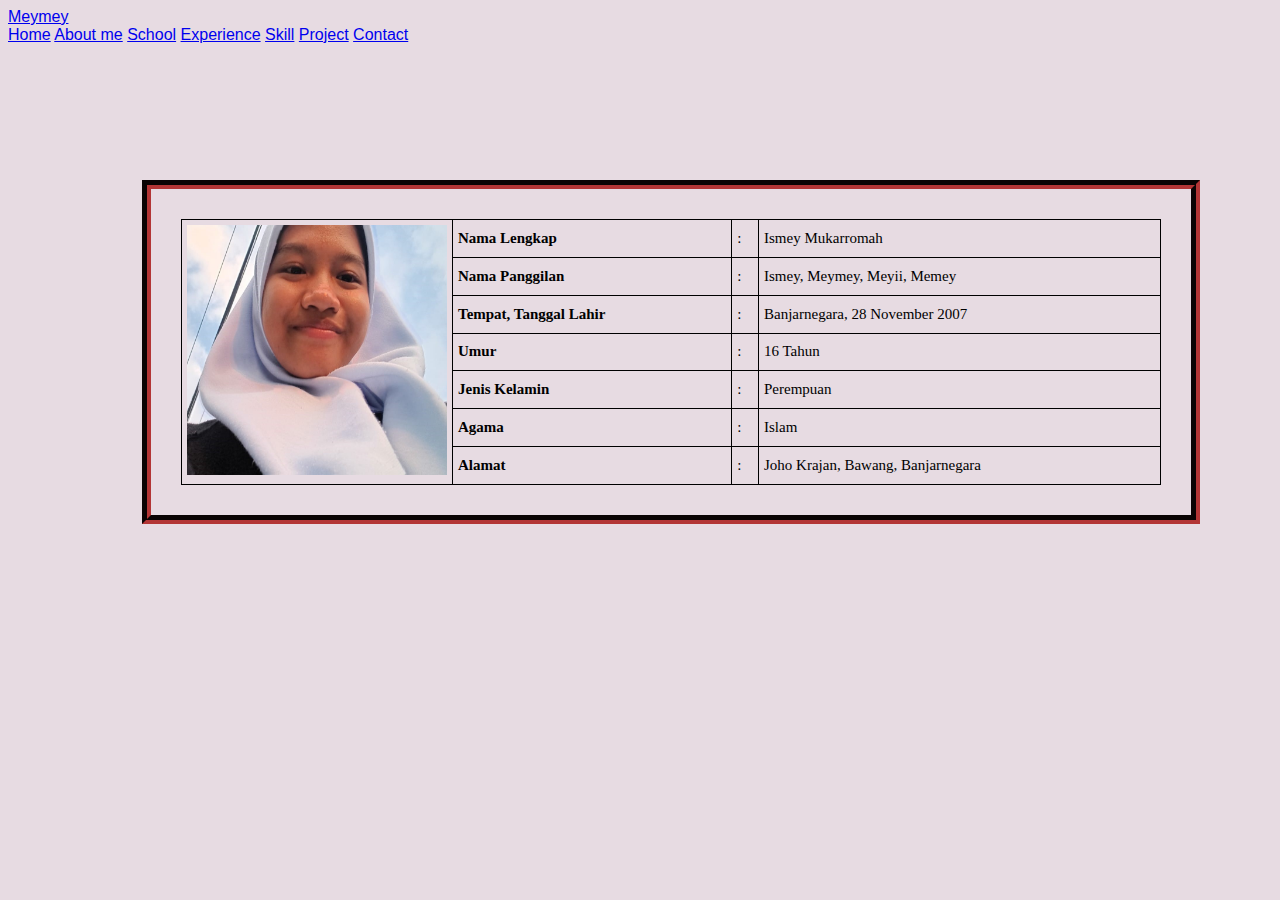
<file: aboutme.html>
<!doctype html>
<html lang="en">
<head>
    <meta charset="UTF-8">
    <meta name="viewport" content="width=device-width, initial-scale=1.0">
    <link rel="stylesheet" href="AboutMe.css">
    <!-- CSS YANG LAIN! -->
    <link href="AboutMe.css" rel="stylesheet">
    <link rel="stylesheet" href="style.css"/>
    <title>About Me</title>
</head>
<body>
    <header>
        <a href="#" class="logo">Meymey</a>
            <nav>
            <a href="index.html">Home</a>
            <a href="aboutme.html" class="active">About me</a>
            <a href="school.html" >School</a>
            <a href="experience.html" >Experience</a>
            <a href="skill.html" >Skill</a>
            <a href="project.html" >Project</a>
            <a href="contact.html" >Contact </a>
            </nav>
    </header>
        <form action="#" style="width: 1000px"class="posisi";>
        <fieldset class="h">
        <table style="width: 980px;">
            <tr>
                <td rowspan="10" width="20px">
                    <img src="image/akuJuga.jpg" width="260px" height="250px"/>
                </td>
            </tr>
            <tr>
                <td><b>Nama Lengkap</b></td>
                <td>:</td>
                <td>Ismey Mukarromah</td>
            </tr>
            <tr>
                <td><b>Nama Panggilan</b></td>
                <td>:</td>
                <td>Ismey, Meymey, Meyii, Memey</td>
            </tr>
            <tr>
                <td><b>Tempat, Tanggal Lahir</b></td>
                <td>:</td>
                <td>Banjarnegara, 28 November 2007</td>
            </tr>
            <tr>
                <td><b>Umur</b></td>
                <td>:</td>
                <td>16 Tahun</td>
            </tr>
            <tr>
                <td><b>Jenis Kelamin</b></td>
                <td>:</td>
                <td>Perempuan</td>
            </tr>
            <tr>
                <td><b>Agama</b></td>
                <td>:</td>
                <td>Islam</td>
            </tr>
            <tr>
                <td><b>Alamat</b></td>
                <td>:</td>
                <td>Joho Krajan, Bawang, Banjarnegara</td>
            </tr>
        </table>
        </fieldset>
        </form>
</body>
 </html>
</file>
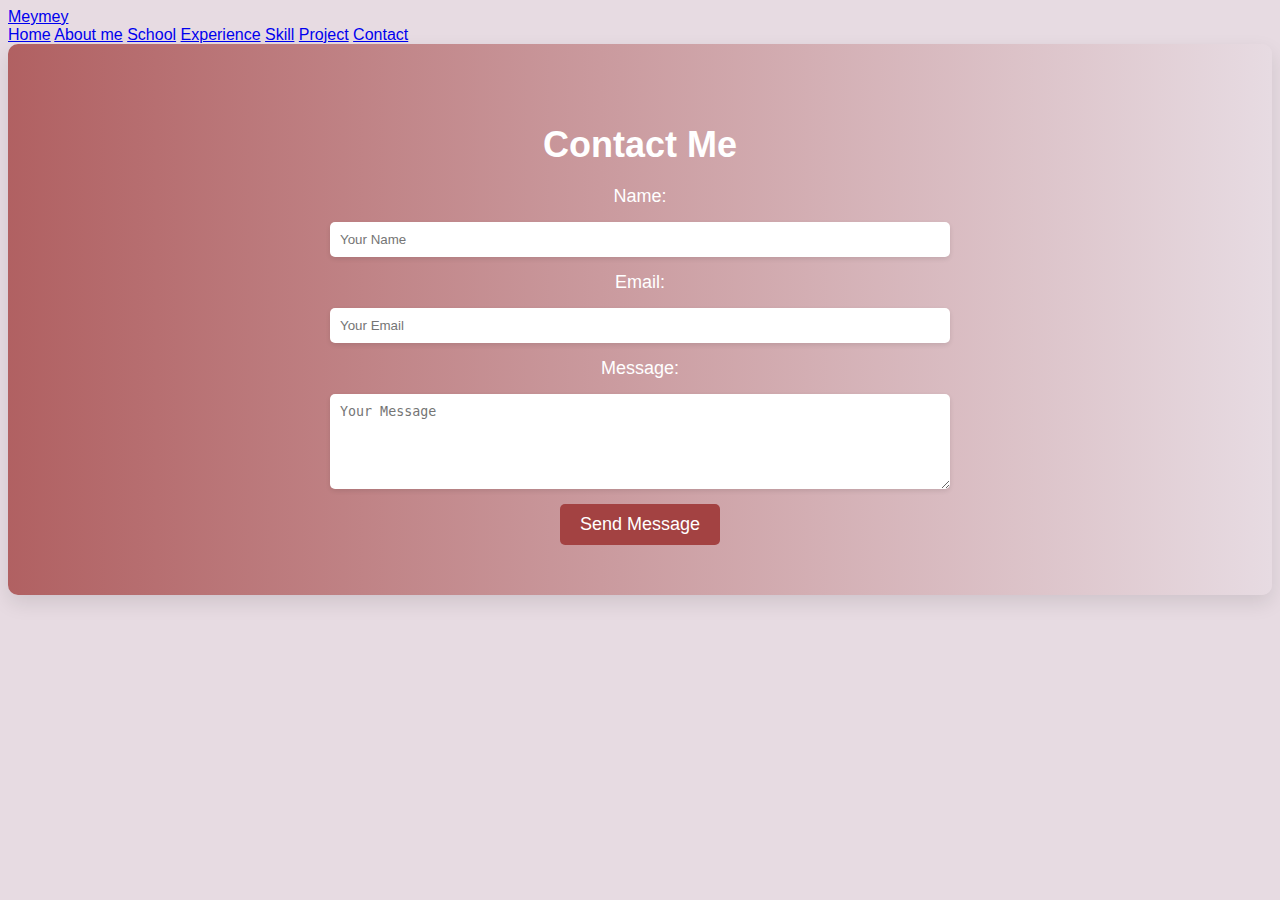
<file: contact.html>
<!DOCTYPE html>
<html lang="en">
<head>
    <meta charset="UTF-8">
    <meta name="viewport" content="width=device-width, initial-scale=1.0">
    <link rel="stylesheet" href="style.css">
    <link rel="stylesheet" href="contact.css">
    <link rel="stylesheet" href="https://cdnjs.cloudflare.com/ajax/libs/font-awesome/6.0.0-beta3/css/all.min.css">
    <title>Contact</title>
</head>
<body>
    <header>
        <a href="#" class="logo">Meymey</a>
        <nav>
            <a href="index.html">Home</a>
            <a href="aboutme.html">About me</a>
            <a href="school.html">School</a>
            <a href="experience.html">Experience</a>
            <a href="skill.html">Skill</a>
            <a href="project.html">Project</a>
            <a href="contact.html" class="active">Contact</a>
        </nav>
    </header>

    <section class="contact-section">
        <h2>Contact Me</h2>
        <form class="contact-form">
            <label for="name">Name:</label>
            <input type="text" id="name" name="name" required placeholder="Your Name">

            <label for="email">Email:</label>
            <input type="email" id="email" name="email" required placeholder="Your Email">

            <label for="message">Message:</label>
            <textarea id="message" name="message" rows="5" required placeholder="Your Message"></textarea>

            <button type="submit">Send Message</button>
        </form>
    </section>
</body>
</html>
</file>
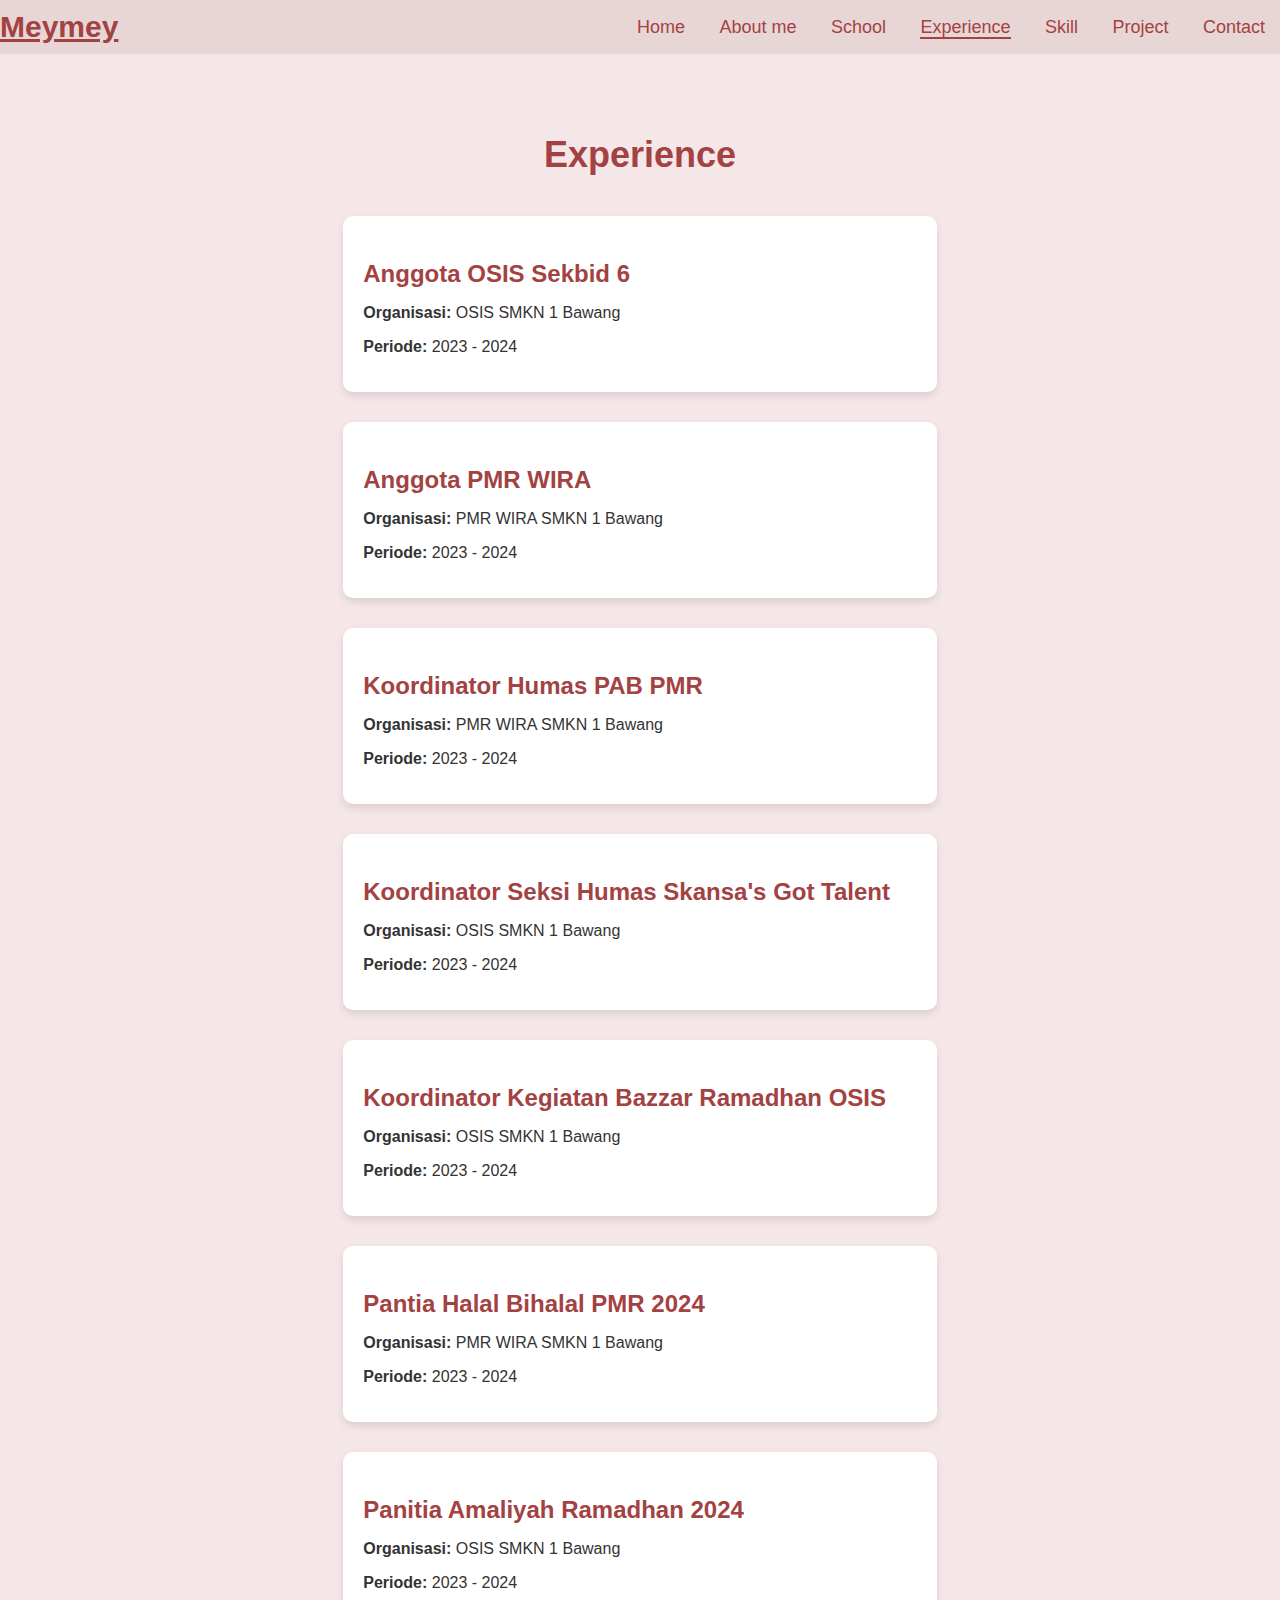
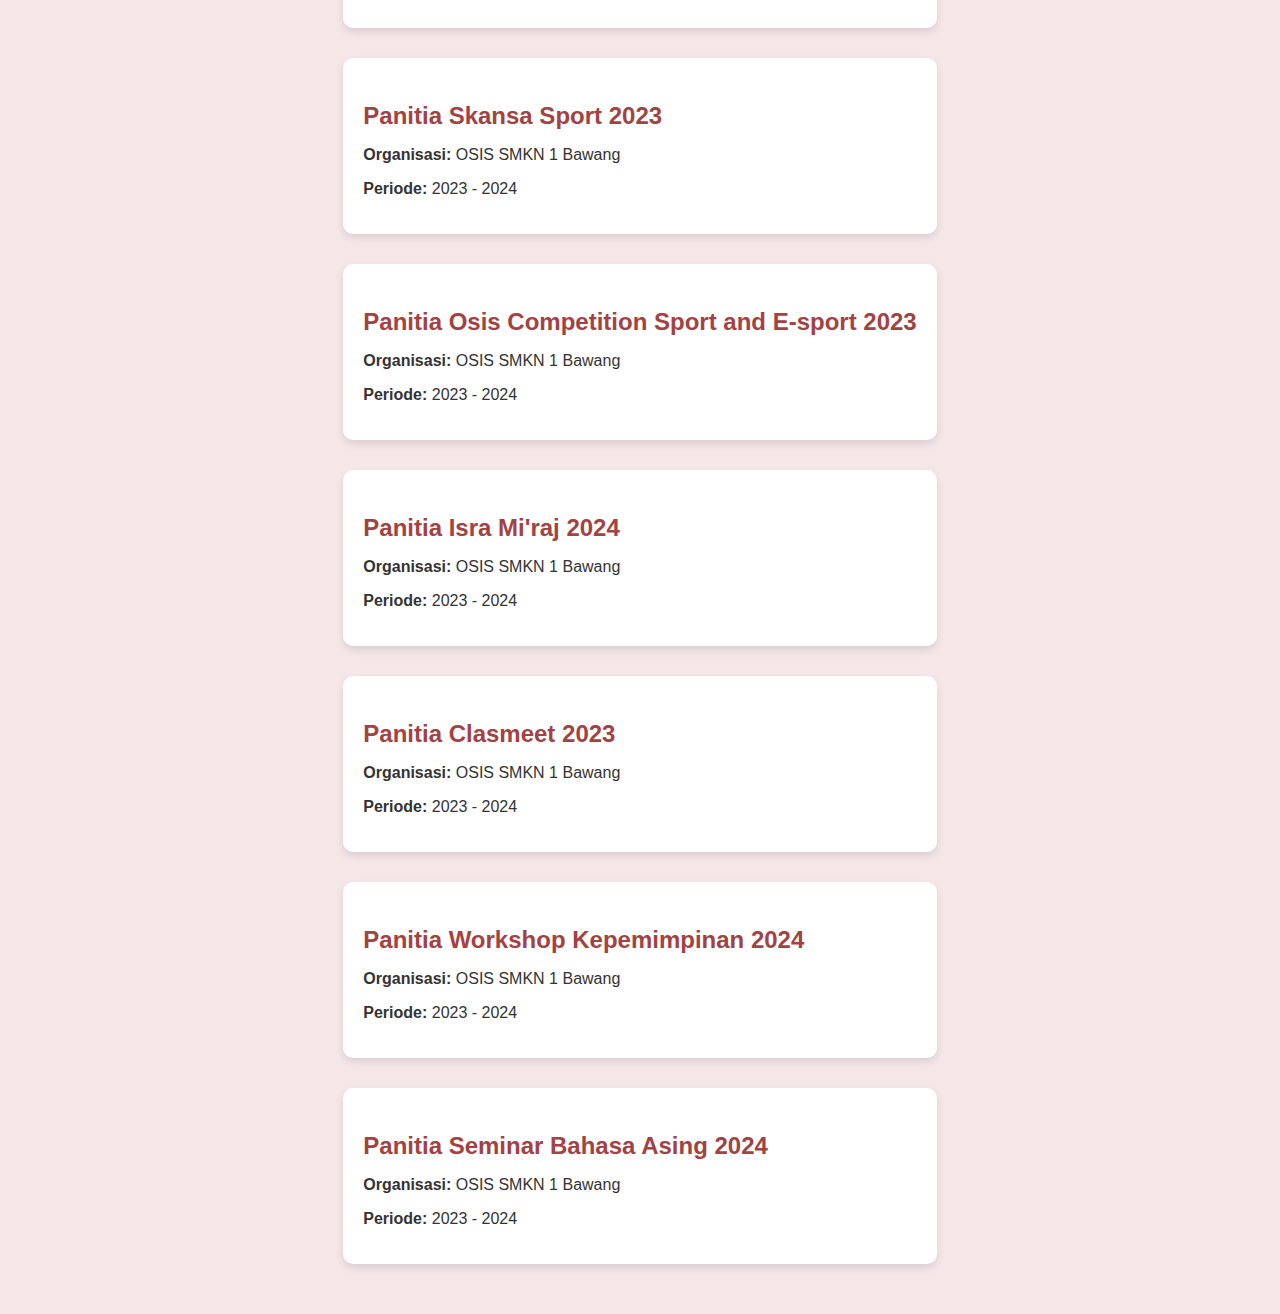
<file: experience.html>
<!DOCTYPE html>
<html lang="en">
<head>
    <meta charset="UTF-8">
    <meta name="viewport" content="width=device-width, initial-scale=1.0">
    <link rel="stylesheet" href="experience.css">
    <link rel="stylesheet" href="style.css">
    <title>Experience</title>
</head>
<body>
    <header>
        <a href="#" class="logo">Meymey</a>
        <nav>
            <a href="index.html">Home</a>
            <a href="aboutme.html">About me</a>
            <a href="school.html" >School</a>
            <a href="experience.html" class="active">Experience</a>
            <a href="skill.html" >Skill</a>
            <a href="project.html" >Project</a>
            <a href="contact.html" >Contact </a>
        </nav>
    </header>

    <section class="experience-section">
        <h2>Experience</h2>
        <div class="experience-container">
            <div class="experience-item">
                <h3>Anggota OSIS Sekbid 6</h3>
                <p><strong>Organisasi:</strong> OSIS SMKN 1 Bawang</p>
                <p><strong>Periode:</strong> 2023 - 2024</p>
            </div>
            <div class="experience-item">
                <h3>Anggota PMR WIRA</h3>
                <p><strong>Organisasi:</strong> PMR WIRA SMKN 1 Bawang</p>
                <p><strong>Periode:</strong> 2023 - 2024</p>
            </div>
            <div class="experience-item">
                <h3>Koordinator Humas PAB PMR</h3>
                <p><strong>Organisasi:</strong> PMR WIRA SMKN 1 Bawang</p>
                <p><strong>Periode:</strong> 2023 - 2024</p>
            </div>
            <div class="experience-item">
                <h3>Koordinator Seksi Humas Skansa's Got Talent</h3>
                <p><strong>Organisasi:</strong> OSIS SMKN 1 Bawang</p>
                <p><strong>Periode:</strong> 2023 - 2024</p>
            </div>
            <div class="experience-item">
                <h3>Koordinator Kegiatan Bazzar Ramadhan OSIS</h3>
                <p><strong>Organisasi:</strong> OSIS SMKN 1 Bawang</p>
                <p><strong>Periode:</strong> 2023 - 2024</p>
            </div>
            <div class="experience-item">
                <h3>Pantia Halal Bihalal PMR 2024</h3>
                <p><strong>Organisasi:</strong> PMR WIRA SMKN 1 Bawang</p>
                <p><strong>Periode:</strong> 2023 - 2024</p>
            </div>
            <div class="experience-item">
                <h3>Panitia Amaliyah Ramadhan 2024</h3>
                <p><strong>Organisasi:</strong> OSIS SMKN 1 Bawang</p>
                <p><strong>Periode:</strong> 2023 - 2024</p>
            </div>
            <div class="experience-item">
                <h3>Panitia Skansa Sport 2023</h3>
                <p><strong>Organisasi:</strong> OSIS SMKN 1 Bawang</p>
                <p><strong>Periode:</strong> 2023 - 2024</p>
            </div>
            <div class="experience-item">
                <h3>Panitia Osis Competition Sport and E-sport 2023</h3>
                <p><strong>Organisasi:</strong> OSIS SMKN 1 Bawang</p>
                <p><strong>Periode:</strong> 2023 - 2024</p>
            </div>
            <div class="experience-item">
                <h3>Panitia Isra Mi'raj 2024</h3>
                <p><strong>Organisasi:</strong> OSIS SMKN 1 Bawang</p>
                <p><strong>Periode:</strong> 2023 - 2024</p>
            </div>
            <div class="experience-item">
                <h3>Panitia Clasmeet 2023</h3>
                <p><strong>Organisasi:</strong> OSIS SMKN 1 Bawang</p>
                <p><strong>Periode:</strong> 2023 - 2024</p>
            </div>
            <div class="experience-item">
                <h3>Panitia Workshop Kepemimpinan 2024</h3>
                <p><strong>Organisasi:</strong> OSIS SMKN 1 Bawang</p>
                <p><strong>Periode:</strong> 2023 - 2024</p>
            </div>
            <div class="experience-item">
                <h3>Panitia Seminar Bahasa Asing 2024</h3>
                <p><strong>Organisasi:</strong> OSIS SMKN 1 Bawang</p>
                <p><strong>Periode:</strong> 2023 - 2024</p>
            </div>
        </div>
    </section>
</body>
</html>
</file>
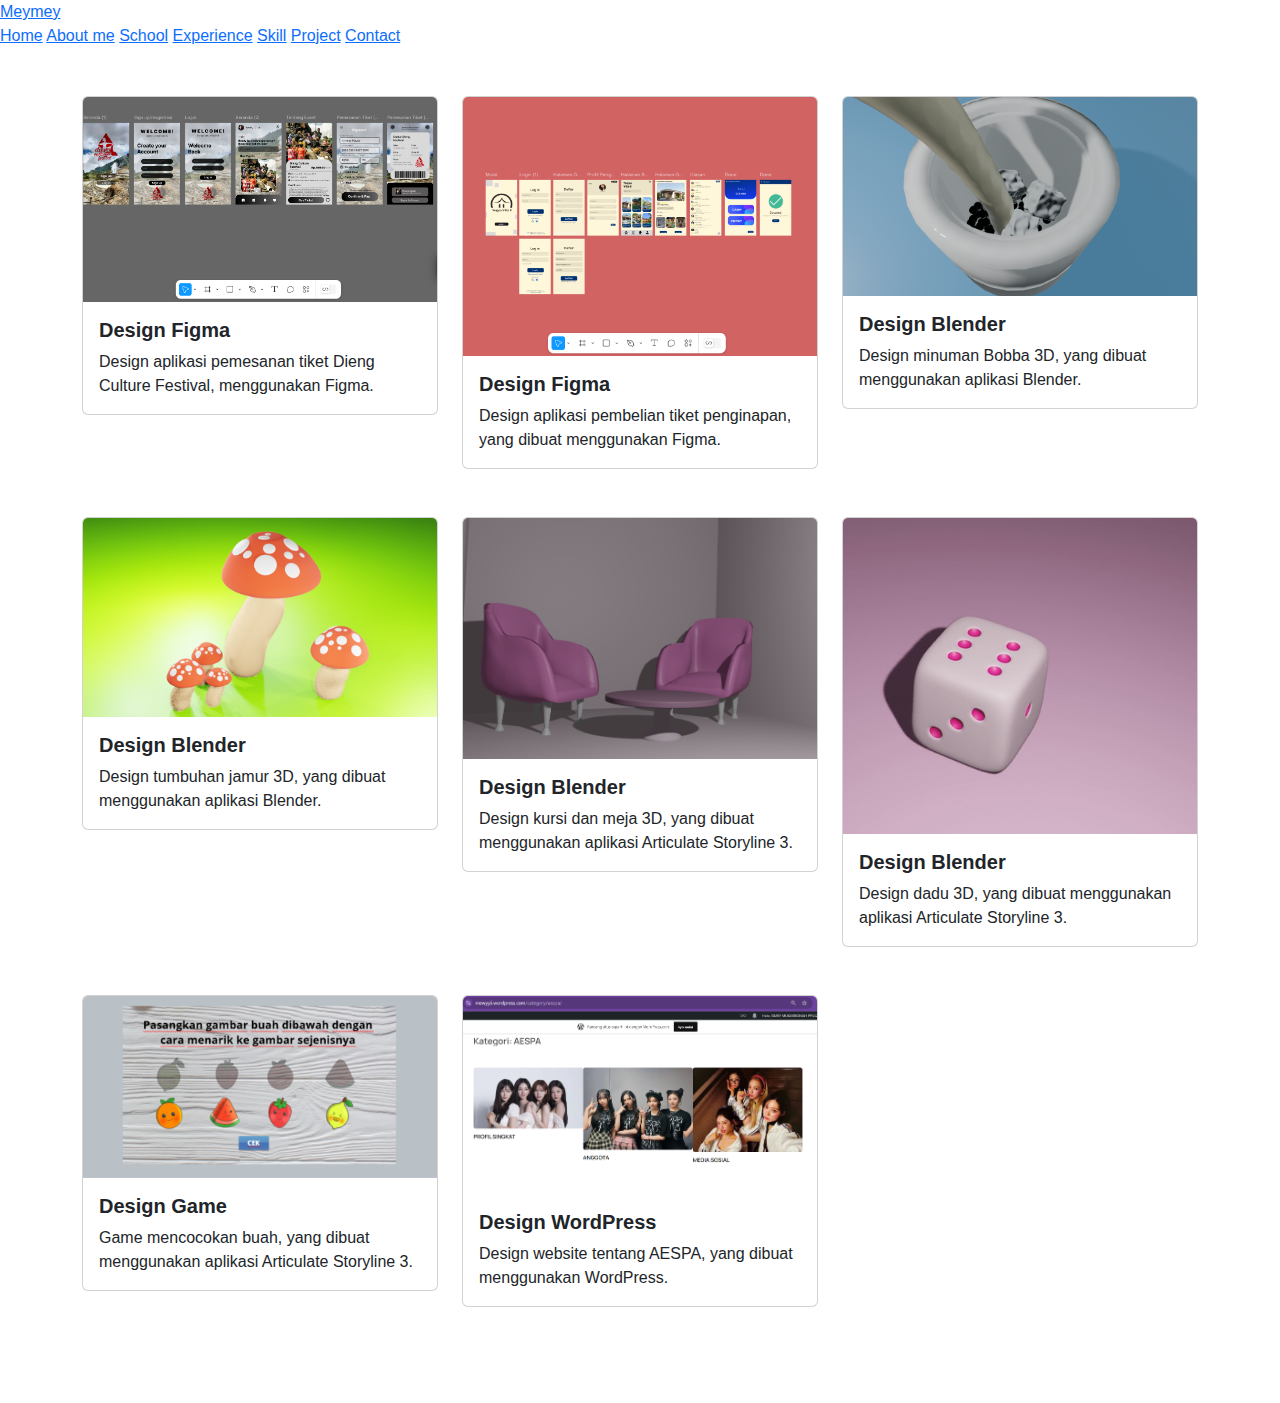
<file: project.html>
<!DOCTYPE html>
<html lang="en">
<head>
    <meta charset="UTF-8">
    <meta name="viewport" content="width=device-width, initial-scale=1.0">
    <!-- Link ke Bootstrap CSS -->
    <link href="https://cdn.jsdelivr.net/npm/bootstrap@5.3.0-alpha3/dist/css/bootstrap.min.css" rel="stylesheet">
    <!-- Link ke style.css yang aku buat -->
    <link rel="stylesheet" href="style.css">
    <title>School</title>
</head>
<body>
    <header>
        <a href="#" class="logo">Meymey</a>
        <nav>
            <a href="index.html">Home</a>
            <a href="aboutme.html">About me</a>
            <a href="school.html" >School</a>
            <a href="experience.html" >Experience</a>
            <a href="skill.html" >Skill</a>
            <a href="project.html" class="active">Project</a>
            <a href="contact.html" >Contact </a>
        </nav>
    </header>

    <!-- Portfolio Section -->
    <section class="container py-5">
        <div class="row">
            <div class="col-md-4 portfolio-item mb-5">
                <div class="card">
                    <img src="image/design figma DCF.png" class="card-img-top portfolio-img" alt="Project 1">
                    <div class="card-body">
                        <h5 class="fw-bold">Design Figma</h5>
                        <p class="card-text">Design aplikasi pemesanan tiket Dieng Culture Festival, menggunakan Figma.</p>
                    </div>
                </div>
            </div>
            <div class="col-md-4 portfolio-item mb-5">
                <div class="card">
                    <img src="image/figmaKelompok.png" class="card-img-top portfolio-img" alt="Project 2">
                    <div class="card-body">
                        <h5 class="fw-bold">Design Figma</h5>
                        <p class="card-text">Design aplikasi pembelian tiket penginapan, yang dibuat menggunakan Figma.</p>
                    </div>
                </div>
            </div>
            <div class="col-md-4 portfolio-item mb-5">
                <div class="card">
                    <img src="image/bobba.png" class="card-img-top portfolio-img" alt="Project 3">
                    <div class="card-body">
                        <h5 class="fw-bold">Design Blender</h5>
                        <p class="card-text">Design minuman Bobba 3D, yang dibuat menggunakan aplikasi Blender.</p>
                    </div>
                </div>
            </div>
            <div class="col-md-4 portfolio-item mb-5">
                <div class="card">
                    <img src="image/jamur.png" class="card-img-top portfolio-img" alt="Project 3">
                    <div class="card-body">
                        <h5 class="fw-bold">Design Blender</h5>
                        <p class="card-text">Design tumbuhan jamur 3D, yang dibuat menggunakan aplikasi Blender.</p>
                    </div>
                </div>
            </div>
            <div class="col-md-4 portfolio-item mb-5">
                <div class="card">
                    <img src="image/mejakursi.png" class="card-img-top portfolio-img" alt="Project 3">
                    <div class="card-body">
                        <h5 class="fw-bold">Design Blender</h5>
                        <p class="card-text">Design kursi dan meja 3D, yang dibuat menggunakan aplikasi Articulate Storyline 3.</p>
                    </div>
                </div>
            </div>
            <div class="col-md-4 portfolio-item mb-5">
                <div class="card">
                    <img src="image/dadu.png" class="card-img-top portfolio-img" alt="Project 3">
                    <div class="card-body">
                        <h5 class="fw-bold">Design Blender</h5>
                        <p class="card-text">Design dadu 3D, yang dibuat menggunakan aplikasi Articulate Storyline 3.</p>
                    </div>
                </div>
            </div>
            <div class="col-md-4 portfolio-item mb-5">
                <div class="card">
                    <img src="image/gameAS.png" class="card-img-top portfolio-img" alt="Project 3">
                    <div class="card-body">
                        <h5 class="fw-bold">Design Game</h5>
                        <p class="card-text">Game mencocokan buah, yang dibuat menggunakan aplikasi Articulate Storyline 3.</p>
                    </div>
                </div>
            </div>
            <div class="col-md-4 portfolio-item mb-5">
                <div class="card">
                    <img src="image/wordpressAE.png" class="card-img-top portfolio-img" alt="Project 3">
                    <div class="card-body">
                        <h5 class="fw-bold">Design WordPress</h5>
                        <p class="card-text">Design website tentang AESPA, yang dibuat menggunakan WordPress.</p>
                    </div>
                </div>
            </div>
        </div>
    </section>
    <script src="https://cdn.jsdelivr.net/npm/bootstrap@5.3.0-alpha3/dist/js/bootstrap.bundle.min.js"></script>
</body>
</html>
</file>
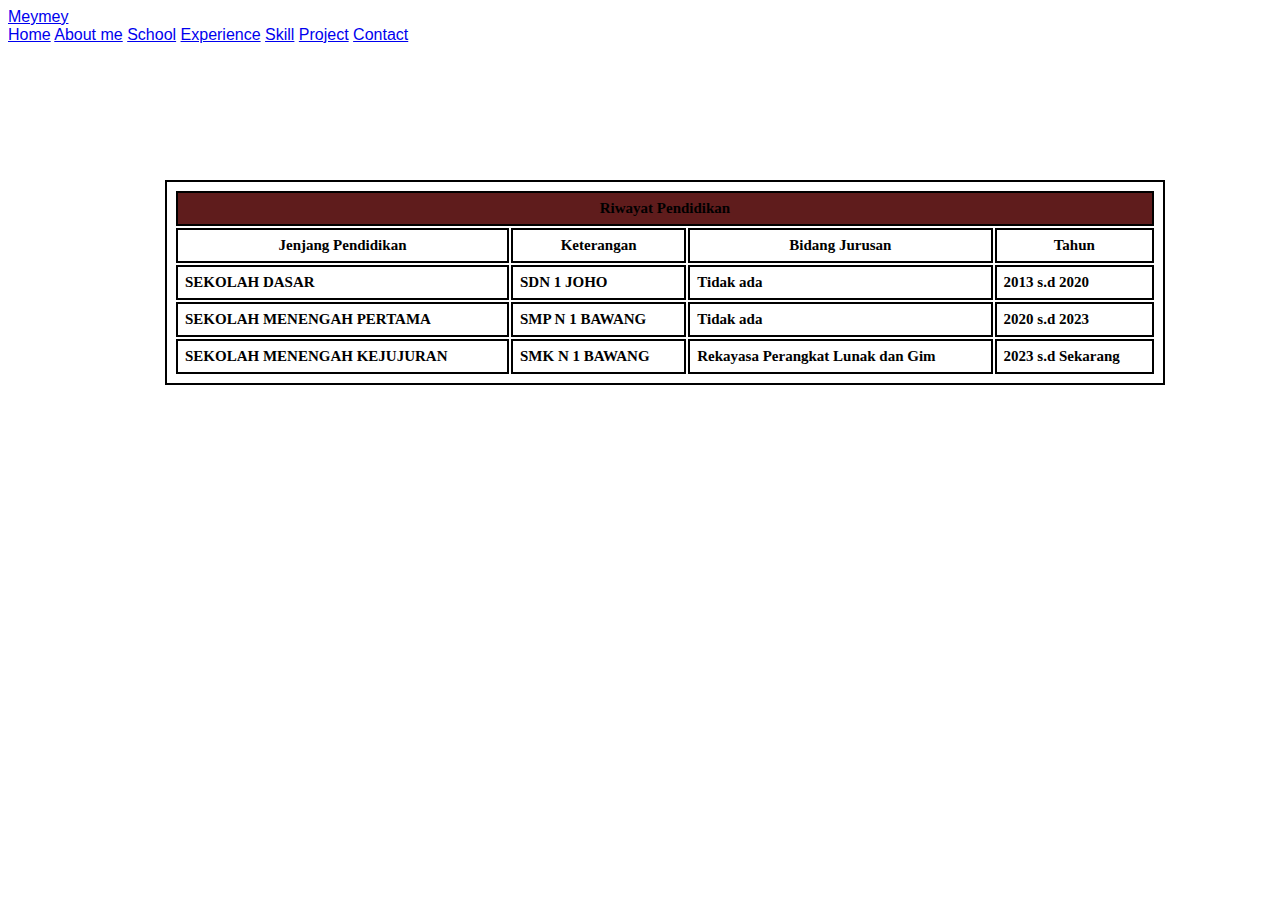
<file: school.html>
<!DOCTYPE html>
<html lang="en">
<head>
    <meta charset="UTF-8">
    <meta name="viewport" content="width=device-width, initial-scale=1.0">
    <link rel="stylesheet" href="style.css">
    <link rel="stylesheet" href="school.css">

    <title>School</title>
</head>
<body>
    <header>
        <a href="#" class="logo">Meymey</a>
                <nav>
                    <a href="index.html">Home</a>
                    <a href="aboutme.html">About me</a>
                    <a href="school.html" class="active">School</a>
                    <a href="experience.html">Experience</a>
                    <a href="skill.html">Skill</a>
                    <a href="project.html">Project</a>
                    <a href="contact.html">Contact</a>
                </nav>
    </header>
    <section>
        <form action="#" style="width: 1050px;" class="posisi">
            <table style="width: 1000px;">
            <tr>
                <td colspan="4" style="text-align: center; background-color: rgb(95, 28, 28)">Riwayat Pendidikan</td>
            </tr>
            <tr>
                <td style="text-align: center;">Jenjang Pendidikan</td>
                <td style="text-align: center;">Keterangan</td>
                <td style="text-align: center;">Bidang Jurusan</td>
                <td style="text-align: center;">Tahun</td>
            </tr>
            <tr>
                <td>SEKOLAH DASAR</td>
                <td>SDN 1 JOHO </td>
                <td>Tidak ada</td>
                <td>2013 s.d 2020</td>
            </tr>
            <tr>
                <td>SEKOLAH MENENGAH PERTAMA</td>
                <td>SMP N 1 BAWANG</td>
                <td>Tidak ada</td>
                <td>2020 s.d 2023</td>
            </tr>
            <tr>
                <td>SEKOLAH MENENGAH KEJUJURAN</td>
                <td>SMK N 1 BAWANG</td>
                <td>Rekayasa Perangkat Lunak dan Gim</td>
                <td>2023 s.d Sekarang</td>
            </tr>
            </table>
        </form>
    </section>
</body>
</html>
</file>
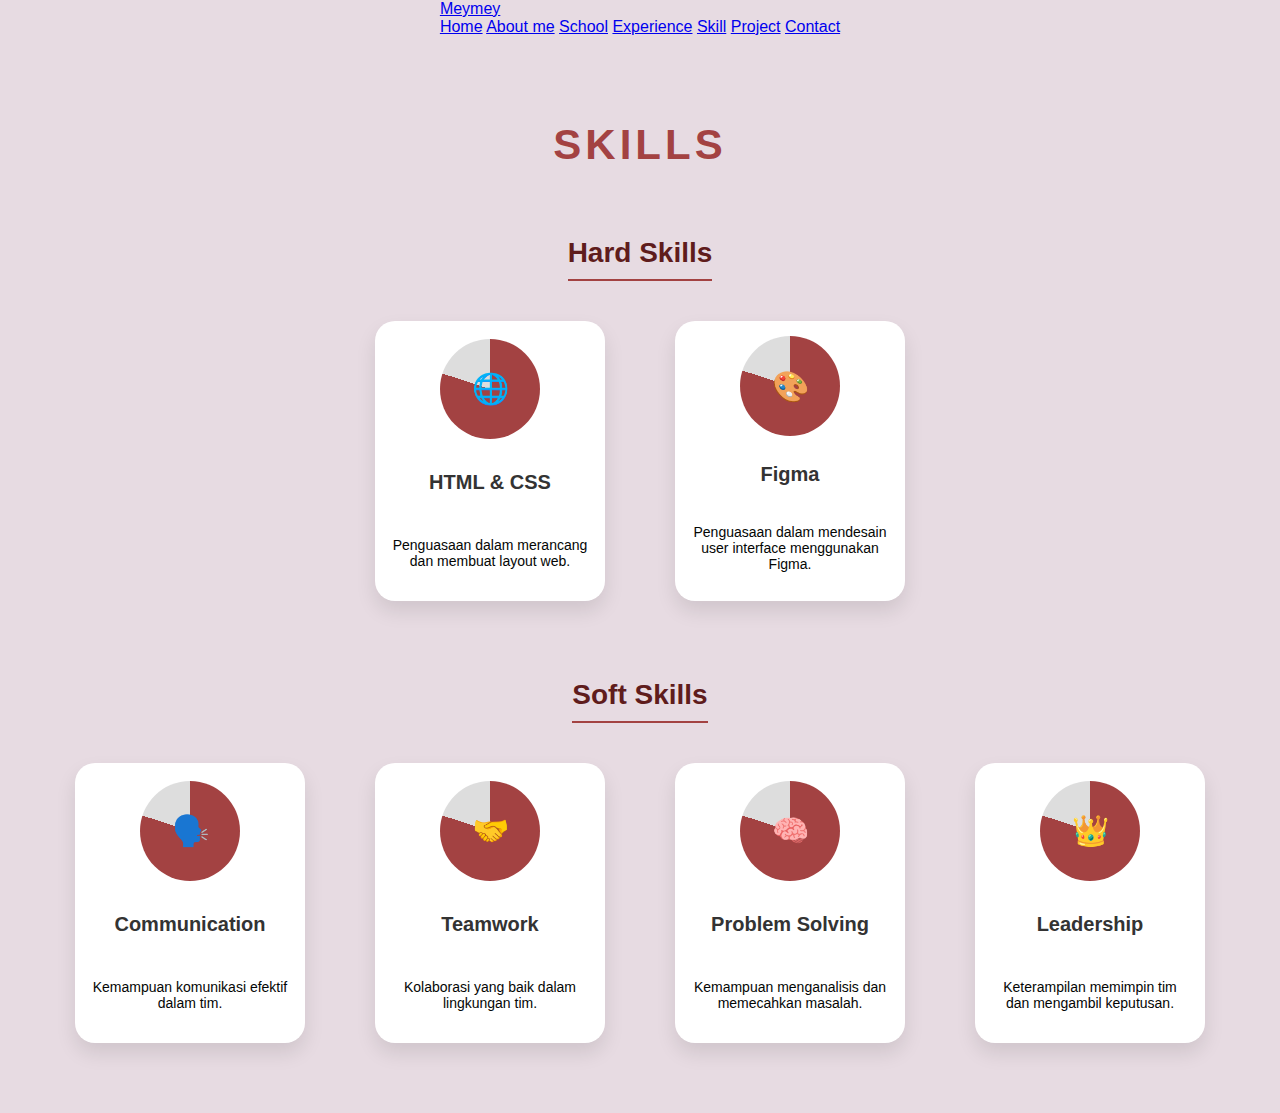
<file: skill.html>
<!DOCTYPE html>
<html lang="en">
<head>
    <meta charset="UTF-8">
    <meta name="viewport" content="width=device-width, initial-scale=1.0">
    <link rel="stylesheet" href="style.css">
    <link rel="stylesheet" href="skill.css">
    <title>Skill</title>
</head>
<body>
    <header>
        <a href="#" class="logo">Meymey</a>
        <nav>
            <a href="index.html">Home</a>
            <a href="aboutme.html">About me</a>
            <a href="school.html">School</a>
            <a href="experience.html">Experience</a>
            <a href="skill.html" class="active">Skill</a>
            <a href="project.html">Project</a>
            <a href="contact.html">Contact</a>
        </nav>
    </header>

    <section class="skills-section">
        <h2>Skills</h2>
        <div class="skills-wrapper">
            <!-- Hard Skills Section -->
            <div class="skills-category">
                <h3>Hard Skills</h3>
                <div class="skills-container hard-skill">
                    <div class="skill-item">
                        <div class="progress-circle">
                            <span class="icon">🌐</span>
                        </div>
                        <h4>HTML & CSS</h4>
                        <p>Penguasaan dalam merancang dan membuat layout web.</p>
                    </div>
                    <div class="skill-item">
                        <div class="progress-circle">
                            <span class="icon">🎨</span>
                        </div>
                        <h4>Figma</h4>
                        <p>Penguasaan dalam mendesain user interface menggunakan Figma.</p>
                    </div>
                </div>
            </div> 

            <!-- Soft Skills Section -->
            <div class="skills-category">
                <h3>Soft Skills</h3>
                <div class="skills-container soft-skill">
                    <div class="skill-item">
                        <div class="progress-circle">
                            <span class="icon">🗣️</span>
                        </div>
                        <h4>Communication</h4>
                        <p>Kemampuan komunikasi efektif dalam tim.</p>
                    </div>
                    <div class="skill-item">
                        <div class="progress-circle">
                            <span class="icon">🤝</span>
                        </div>
                        <h4>Teamwork</h4>
                        <p>Kolaborasi yang baik dalam lingkungan tim.</p>
                    </div>
                    <div class="skill-item">
                        <div class="progress-circle">
                            <span class="icon">🧠</span>
                        </div>
                        <h4>Problem Solving</h4>
                        <p>Kemampuan menganalisis dan memecahkan masalah.</p>
                    </div>
                    <div class="skill-item">
                        <div class="progress-circle">
                            <span class="icon">👑</span>
                        </div>
                        <h4>Leadership</h4>
                        <p>Keterampilan memimpin tim dan mengambil keputusan.</p>
                    </div>
                </div>
            </div> 
        </div> 
    </section>
</body>
</html>
</file>
<file: AboutMe.css>
table,tr,td{
    background-color: rgb(231, 219, 226);
    font-family: Verdana;
    color: black;
    border: 1px solid black;
    padding: 5px;
    border-collapse: collapse;
    font-size: 15px;
 }
 .h{
    border: 9px groove rgb(95, 28, 28);
    padding: 30px;
 }
 .posisi{
    position: absolute;
    margin-left: auto;
    margin-right: auto;
    margin-bottom: auto;
    margin-top: auto;
    left: 0;
    right: 0;
    top: 180px;
    bottom: 0;
 }
 body{
   background-color: rgb(231, 219, 226);
   color: rgb(95, 28, 28);
 }
</file>
<file: style.css>
body {
    font-family: Arial, sans-serif;
  }
  .sidebar {
    height: 100vh;
    background-color: #343a40;
    padding: 15px;
  }
  .sidebar a {
    color: white;
    text-decoration: none;
    margin-bottom: 10px;
    display: block;
  }
  .sidebar a:hover {
    background-color: #495057;
    border-radius: 4px;
  }
  .footer {
    background-color: black;
    padding: 10px;
    text-align: center;
  }
  .footer p{
    color: white;
  }
</file>
<file: contact.css>
body {
    font-family: 'Poppins', sans-serif;
    background-color: rgb(231, 219, 226);
    color: rgb(95, 28, 28);
}

.contact-section {
    padding: 50px 9%;
    text-align: center;
    background: linear-gradient(to right, rgba(163, 66, 66, 0.8), rgba(231, 219, 226, 0.8));
    border-radius: 10px;
    box-shadow: 0 8px 20px rgba(0, 0, 0, 0.1);
}

.contact-section h2 {
    font-size: 36px;
    margin-bottom: 20px;
    color: #fff;
}

.contact-form {
    display: flex;
    flex-direction: column;
    align-items: center;
    gap: 15px;
}

.contact-form label {
    font-size: 18px;
    color: #fff;
}

.contact-form input, .contact-form textarea {
    width: 100%;
    max-width: 600px;
    padding: 10px;
    border: none;
    border-radius: 5px;
    box-shadow: 0 2px 5px rgba(0, 0, 0, 0.1);
    transition: 0.3s;
}

.contact-form input:focus, .contact-form textarea:focus {
    outline: none;
    box-shadow: 0 0 5px rgba(163, 66, 66, 0.8);
}

.contact-form button {
    padding: 10px 20px;
    background-color: #A34242;
    color: white;
    border: none;
    border-radius: 5px;
    cursor: pointer;
    font-size: 18px;
    transition: background-color 0.3s;
}

.contact-form button:hover {
    background-color: #7A2A2A;
}

.social-links {
    margin-top: 30px;
}

.social-links h3 {
    color: #fff;
}

.social-links a {
    margin: 0 10px;
    font-size: 24px;
    color: #fff;
    transition: color 0.3s;
}

.social-links a:hover {
    color: #b74b4b;
}
</file>
<file: experience.css>
body {
    font-family: 'Century Gothic', sans-serif;
    background-color: #F5E6E8;
    margin: 0;
    padding: 0;
    display: flex;
    flex-direction: column;
    align-items: center;
}

header {
    width: 100%;
    display: flex;
    justify-content: space-between;
    align-items: center;
    padding: 10px 50px;
    background-color: #E8D6D6;
}

.logo {
    font-size: 30px;
    font-weight: bold;
    color: #A34242;
}

nav a {
    margin: 0 15px;
    text-decoration: none;
    color: #A34242;
    font-size: 18px;
}

nav a.active {
    color: #A34242;
    border-bottom: 2px solid #A34242;
}

.btn {
    padding: 10px 20px;
    background-color: #A34242;
    color: white;
    text-decoration: none;
    border-radius: 20px;
}

.experience-section {
    padding: 50px 0;
    text-align: center;
}

h2 {
    font-size: 36px;
    margin-bottom: 40px;
    color: #A34242;
}

.experience-container {
    display: flex;
    flex-direction: column;
    gap: 30px;
    max-width: 900px;
    margin: 0 auto;
    padding: 0 20px;
}

.experience-item {
    background-color: #fff;
    padding: 20px;
    border-radius: 10px;
    box-shadow: 0 4px 8px rgba(0, 0, 0, 0.1);
    text-align: left;
}

.experience-item h3 {
    font-size: 24px;
    color: #A34242;
    margin-bottom: 10px;
}

.experience-item p {
    font-size: 16px;
    color: #333;
}

@media (max-width: 768px) {
    .experience-container {
        flex-direction: column;
        padding: 0 10px;
    }
}
</file>
<file: school.css>
table,tr,td{
    font-family: century gothic;
    color: black ;
    border: 2px solid black;
    padding: 7px;
    background-color: white;
    font-weight: bold;
    font-size: 15px;
    }

.posisi{
    position: absolute;
    margin-left: auto;
    margin-right: auto;
    margin-bottom: auto;
    margin-top: auto;
    left: 100px;
    right: 0;
    top: 180px;
    bottom: 0;
    }

body{
    background-repeat: no-repeat;
    background-size: 500px auto;
    background-attachment: fixed;
 }

 section{
   display: flex;
   justify-content: center;
   align-items: center;
   width: 100;
 }
</file>
<file: skill.css>
body {
    font-family: 'Century Gothic', sans-serif;
    background-color: rgb(231, 219, 226);
    margin: 0;
    padding: 0;
    display: flex;
    flex-direction: column;
    align-items: center;
}

.skills-section {
    padding: 50px 0;
    text-align: center;
}

h2 {
    font-size: 42px;
    margin-bottom: 40px;
    color: #A34242;
    text-transform: uppercase;
    letter-spacing: 4px;
}

.skills-wrapper {
    display: flex;
    justify-content: space-between;
    max-width: 1200px;
    margin: 0 auto;
    flex-wrap: wrap;
    gap: 30px; /* Sesuaikan jika perlu */
}

.skills-category {
    flex: 0 1 100%; /* Mengganti width dengan flex */
    display: flex;
    flex-direction: column;
    align-items: center;
}

h3 {
    font-size: 28px;
    color: rgb(95, 28, 28);
    margin-bottom: 20px;
    text-align: center;
    border-bottom: 2px solid #A34242;
    padding-bottom: 10px;
}

.skill-item {
    position: relative;
    width: 200px;
    height: 250px;
    margin: 20px;
    background-color: white;
    border-radius: 20px;
    display: flex;
    flex-direction: column;
    align-items: center;
    justify-content: space-around;
    padding: 15px;
    box-shadow: 0 10px 20px rgba(0, 0, 0, 0.1);
    transition: transform 0.3s ease, box-shadow 0.3s ease;
    text-align: center;
}

.skill-item:hover {
    transform: scale(1.1);
    box-shadow: 0 15px 30px rgba(0, 0, 0, 0.2);
}

.skill-item .progress-circle {
    width: 100px;
    height: 100px;
    background: conic-gradient(#A34242 0% 80%, #ddd 80% 100%);
    border-radius: 50%;
    display: flex;
    align-items: center;
    justify-content: center;
}

.skill-item .progress-circle .icon {
    font-size: 30px; /* Atur ukuran ikon */
}

.skill-item h4 {
    font-size: 20px;
    color: #333;
}

.skill-item p {
    font-size: 14px;
    color: #040604;
    margin-top: 10px;
}

.skills-container {
    display: flex;
    flex-wrap: wrap;
    justify-content: center;
    gap: 30px;
}

@media (max-width: 768px) {
    .skills-wrapper {
        flex-direction: column; 
        flex-wrap: wrap;
    }

    .skills-category {
        width: 100%;
        margin-bottom: 30px;
    }

    h2 {
        font-size: 32px;
    }

    .skill-item {
        width: 150px;
        height: 200px;
    }

    .skill-item .progress-circle {
        width: 80px;
        height: 80px;
    }

    .skill-item h4 {
        font-size: 18px;
    }

    .skill-item p {
        font-size: 12px;
    }
}
</file>
